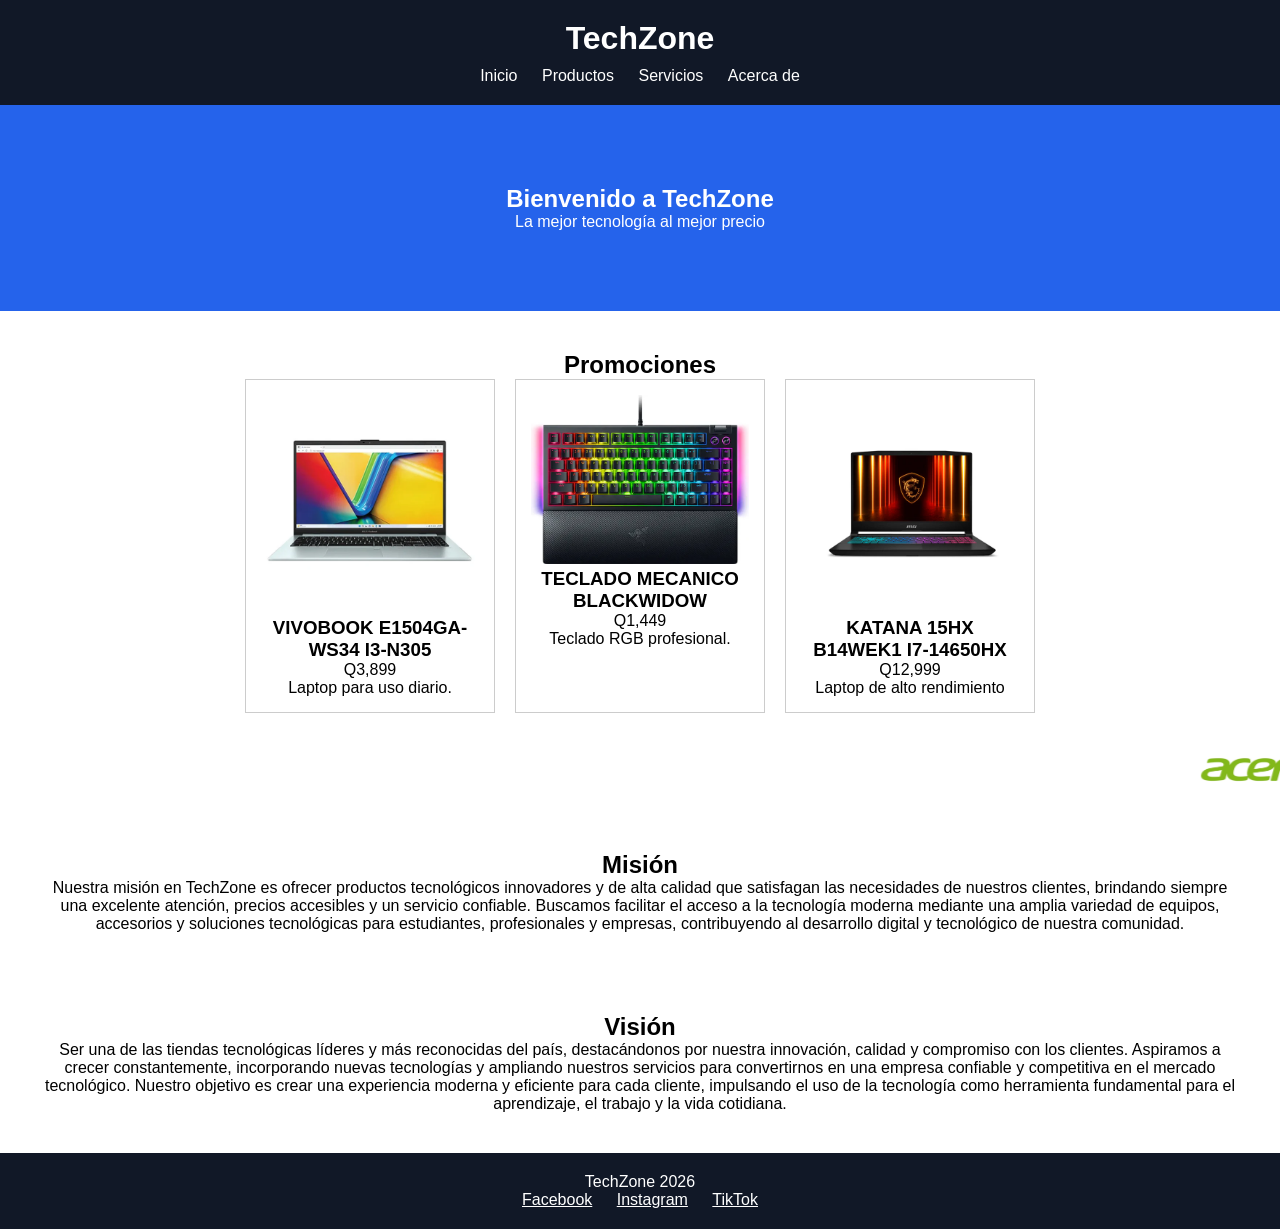
<file: index.html>
<!DOCTYPE html>
<html lang="es">

<head>
    <meta charset="UTF-8">
    <meta name="viewport" content="width=device-width, initial-scale=1.0">
    <title>TechZone - Inicio</title>
    <link rel="stylesheet" href="Inicio_GDJ.css">
</head>

<body>

    <header>
        <h1>TechZone</h1>

        <nav>
            <a href="index.html">Inicio</a>
            <a href="productos_GDJ.html">Productos</a>
            <a href="servicios_GDJ.html">Servicios</a>
            <a href="acerca_GDJ.html">Acerca de</a>
        </nav>
    </header>

    <main>
        <section class="banner_GDJ">
            <h2>Bienvenido a TechZone</h2>
            <p>La mejor tecnología al mejor precio</p>
        </section>

        <section class="promociones_GDJ">
            <h2>Promociones</h2>

            <div class="contenedor_GDJ">

                <div class="producto_GDJ">
                    <img src="imagenes_productos/vivobookAsus.png" alt="">
                    <h3>VIVOBOOK E1504GA-WS34 I3-N305</h3>
                    <p>Q3,899</p>
                    <p>Laptop para uso diario.</p>
                </div>

                <div class="producto_GDJ">
                    <img src="imagenes_productos/tecladoRazer.png" alt="">
                    <h3>TECLADO MECANICO BLACKWIDOW</h3>
                    <p>Q1,449</p>
                    <p>Teclado RGB profesional.</p>
                </div>

                <div class="producto_GDJ">
                    <img src="imagenes_productos/KatanaMsi.png" alt="">
                    <h3>KATANA 15HX B14WEK1 I7-14650HX</h3>
                    <p>Q12,999</p>
                    <p>Laptop de alto rendimiento</p>

                </div>
        </section>

        <section>
            <div class="div_logos_GDJ">
                <marquee behavior="" direction="">
                    <ul style="list-style: none;">
                        <li><img src="imagenes/acer.png" alt="" class="marquee_logos_GDJ"></li>
                        <li><img src="imagenes/amd.png" alt="" class="marquee_logos_GDJ"></li>
                        <li><img src="imagenes/apple.png" alt="" class="marquee_logos_GDJ"></li>
                        <li><img src="imagenes/asus.png" alt="" class="marquee_logos_GDJ"></li>
                        <li><img src="imagenes/dell.png" alt="" class="marquee_logos_GDJ"></li>
                        <li><img src="imagenes/hp.png" alt="" class="marquee_logos_GDJ"></li>
                        <li><img src="imagenes/intel.png" alt="" class="marquee_logos_GDJ"></li>
                        <li><img src="imagenes/kingston.png" alt="" class="marquee_logos_GDJ"></li>
                        <li><img src="imagenes/lenovo.png" alt="" class="marquee_logos_GDJ"></li>
                        <li><img src="imagenes/msi.png" alt="" class="marquee_logos_GDJ"></li>
                        <li><img src="imagenes/nvidia.png" alt="" class="marquee_logos_GDJ"></li>
                        <li><img src="imagenes/samsung.png" alt="" class="marquee_logos_GDJ"></li>
                    </ul>
                </marquee>
            </div>
        </section>

        <section class="mision_GDJ">
            <h2>Misión</h2>
            <p>
                Nuestra misión en TechZone es ofrecer productos tecnológicos
                innovadores y de alta calidad que satisfagan las necesidades
                de nuestros clientes, brindando siempre una excelente atención,
                precios accesibles y un servicio confiable. Buscamos facilitar
                el acceso a la tecnología moderna mediante una amplia variedad
                de equipos, accesorios y soluciones tecnológicas para estudiantes,
                profesionales y empresas, contribuyendo al desarrollo digital y
                tecnológico de nuestra comunidad.
            </p>
        </section>

        <section class="vision_GDJ">
            <h2>Visión</h2>
            <p>
                Ser una de las tiendas tecnológicas líderes y más reconocidas
                del país, destacándonos por nuestra innovación, calidad y compromiso
                con los clientes. Aspiramos a crecer constantemente, incorporando
                nuevas tecnologías y ampliando nuestros servicios para convertirnos
                en una empresa confiable y competitiva en el mercado tecnológico.
                Nuestro objetivo es crear una experiencia moderna y eficiente para
                cada cliente, impulsando el uso de la tecnología como herramienta
                fundamental para el aprendizaje, el trabajo y la vida cotidiana.
            </p>
        </section>

        <footer>
            <p>TechZone 2026</p>

            <a href="https://facebook.com" target="_blank">Facebook</a>
            <a href="https://instagram.com" target="_blank">Instagram</a>
            <a href="https://tiktok.com" target="_blank">TikTok</a>
        </footer>
    </main>
</body>

</html>
</file>
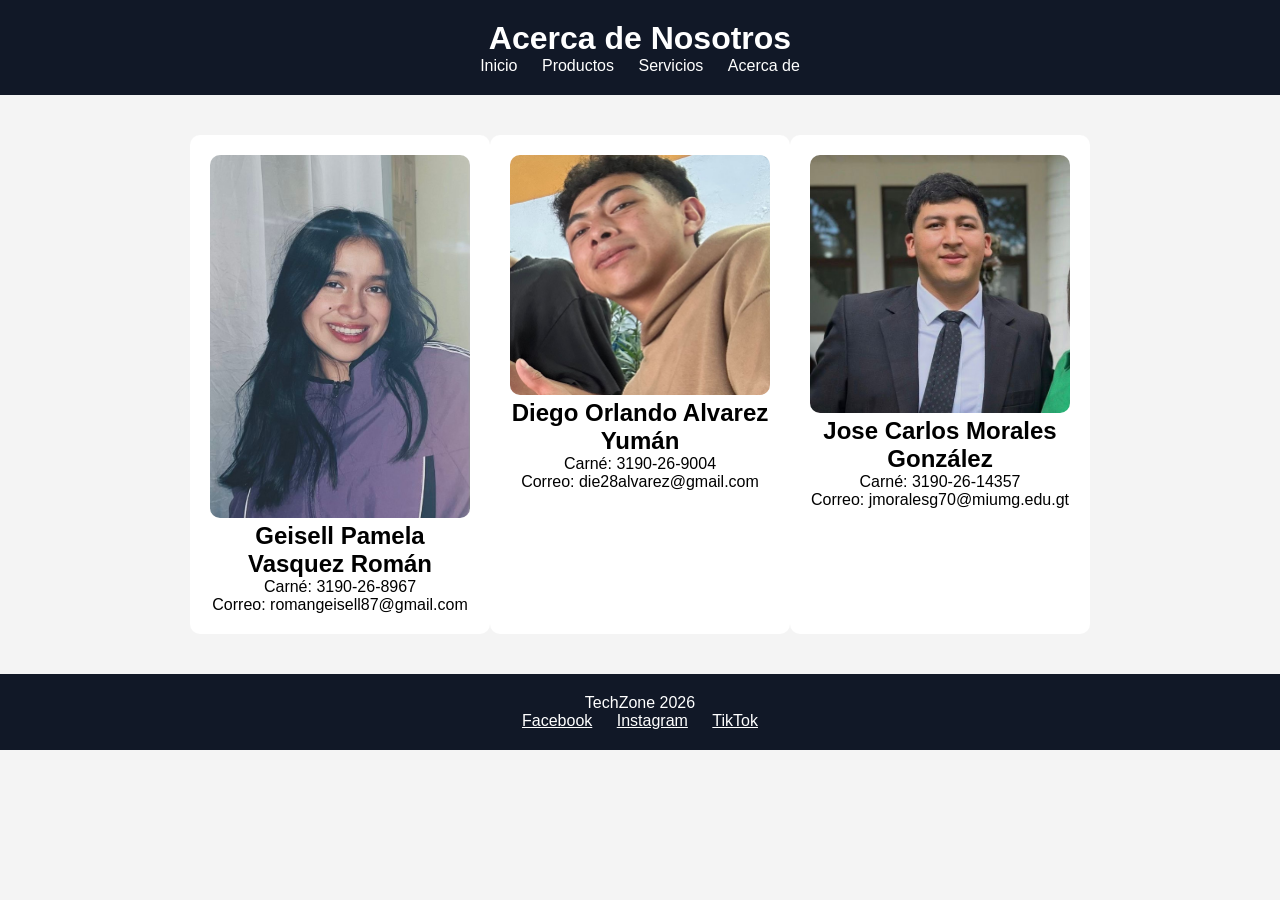
<file: acerca_GDJ.html>
<!DOCTYPE html>
<html lang="es">

<head>
    <meta charset="UTF-8">
    <meta name="viewport" content="width=device-width, initial-scale=1.0">
    <title>Acerca de</title>
    <link rel="stylesheet" href="acerca_GDJ.css">
</head>

<body>

    <header>
        <h1>Acerca de Nosotros</h1>

        <nav>
            <a href="index_GDJ.html">Inicio</a>
            <a href="productos_GDJ.html">Productos</a>
            <a href="servicios_GDJ.html">Servicios</a>
            <a href="acerca_GDJ.html">Acerca de</a>
        </nav>
    </header>

    <section class="integrantes_GDJ">

        <div class="persona_GDJ">
            <img src="imagenes/Geisel.jpeg" alt="">
            <h2>Geisell Pamela Vasquez Román</h2>
            <p>Carné: 3190-26-8967</p>
            <p>Correo: romangeisell87@gmail.com</p>
        </div>

        <div class="persona_GDJ">
            <img src="imagenes/Diego.jpeg" alt="">
            <h2>Diego Orlando Alvarez Yumán</h2>
            <p>Carné: 3190-26-9004</p>
            <p>Correo: die28alvarez@gmail.com</p>
        </div>

        <div class="persona_GDJ">
            <img src="imagenes/Jose.jpeg" alt="">
            <h2>Jose Carlos Morales González</h2>
            <p>Carné: 3190-26-14357</p>
            <p>Correo: jmoralesg70@miumg.edu.gt</p>
        </div>

    </section>

    <footer>
        <p>TechZone 2026</p>

        <a href="https://facebook.com" target="_blank">Facebook</a>
        <a href="https://instagram.com" target="_blank">Instagram</a>
        <a href="https://tiktok.com" target="_blank">TikTok</a>
    </footer>

</body>

</html>
</file>
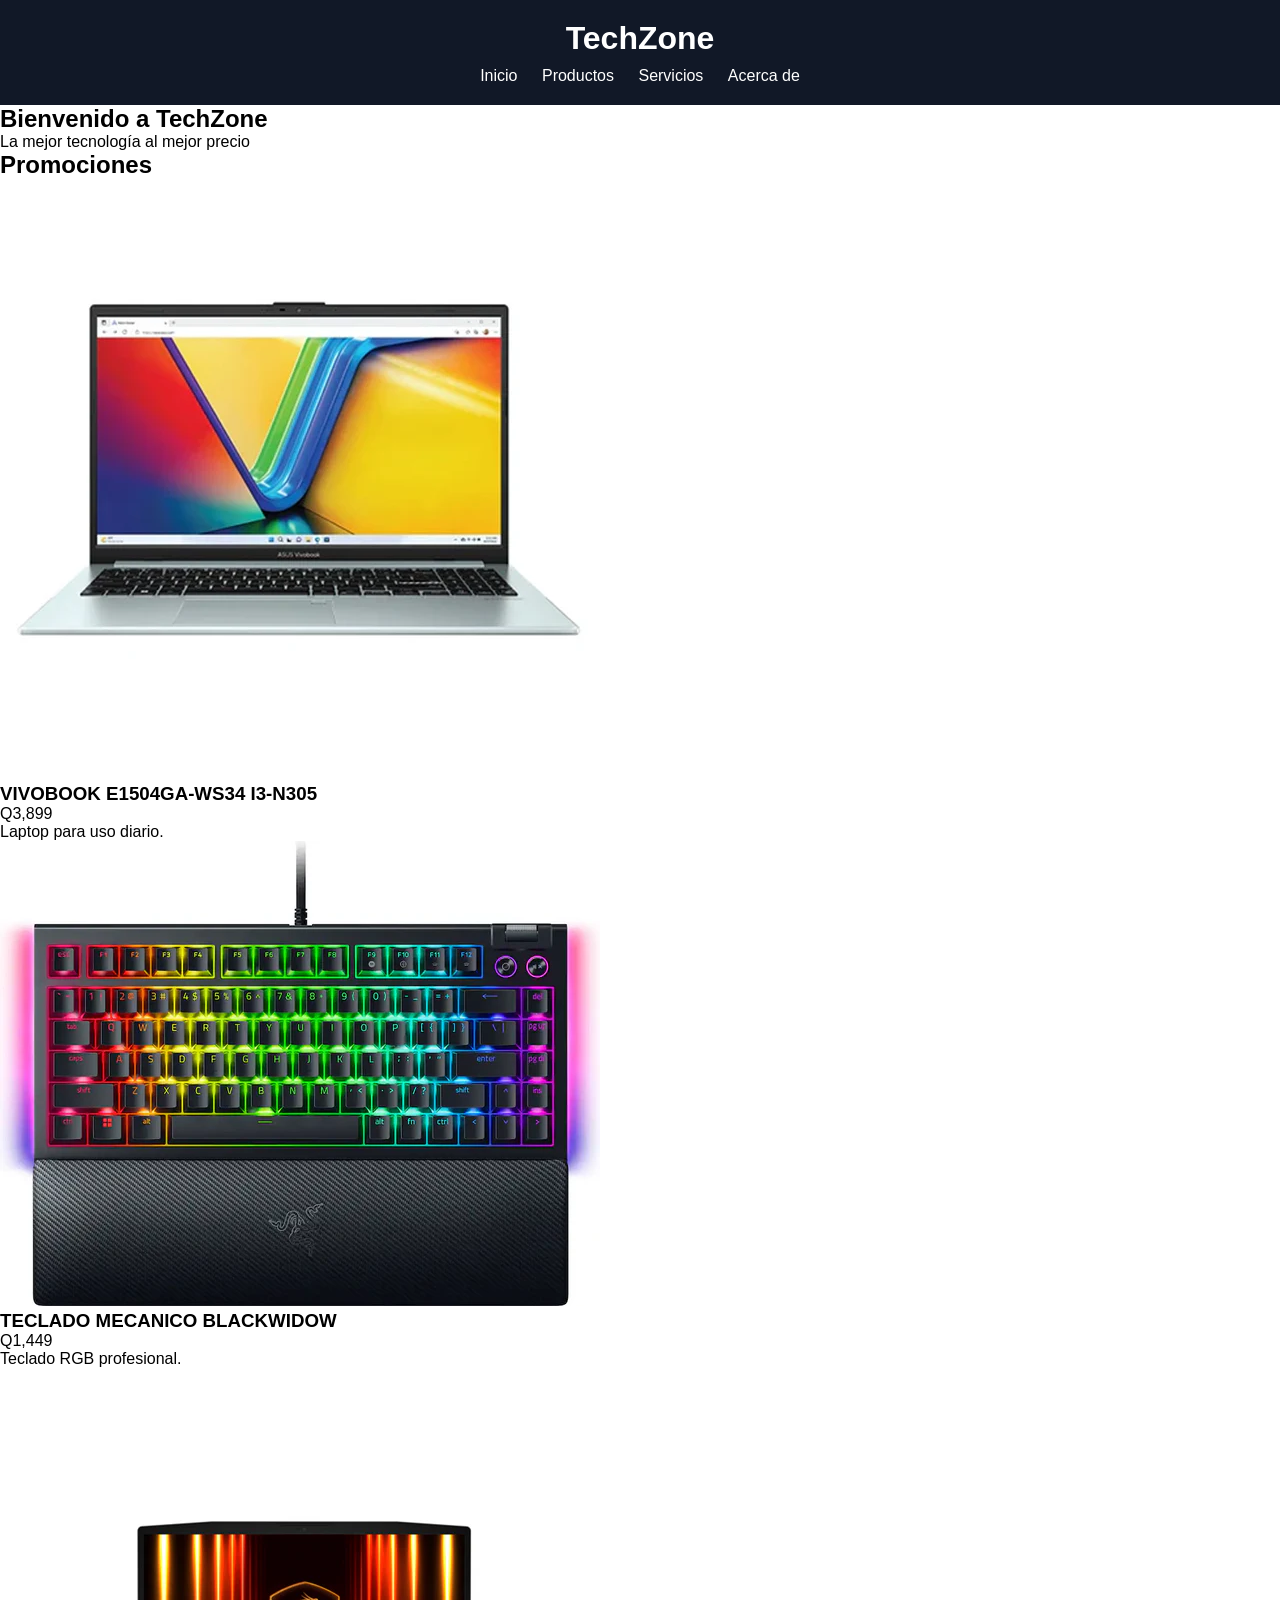
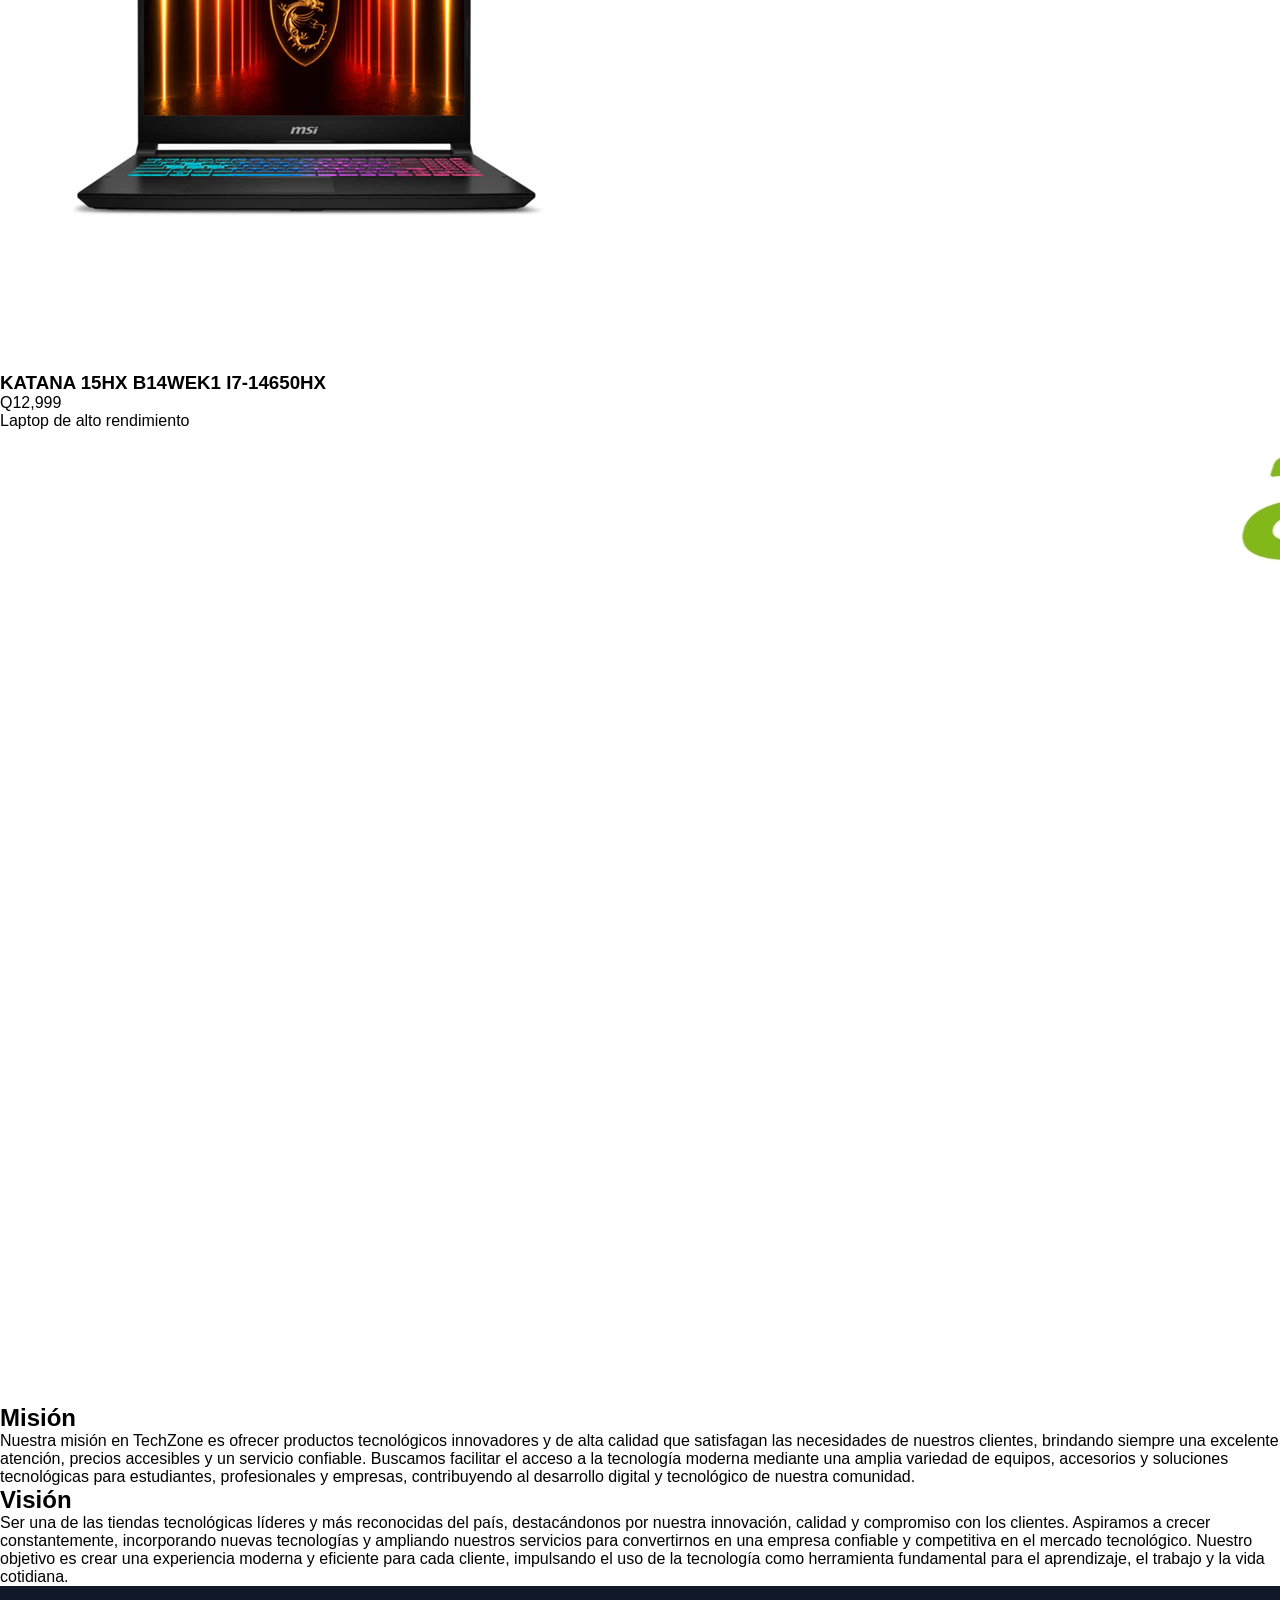
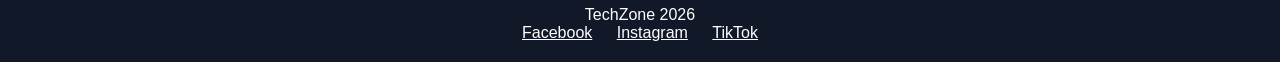
<file: index_GDJ.html>
<!DOCTYPE html>
<html lang="es">

<head>
    <meta charset="UTF-8">
    <meta name="viewport" content="width=device-width, initial-scale=1.0">
    <title>TechZone - Inicio</title>
    <link rel="stylesheet" href="Inicio_GDJ.css">
</head>

<body>

    <header>
        <h1>TechZone</h1>

        <nav>
            <a href="index_GDJ.html">Inicio</a>
            <a href="productos_GDJ.html">Productos</a>
            <a href="servicios_GDJ.html">Servicios</a>
            <a href="acerca_GDJ.html">Acerca de</a>
        </nav>
    </header>

    <main>
        <section class="banner">
            <h2>Bienvenido a TechZone</h2>
            <p>La mejor tecnología al mejor precio</p>
        </section>

        <section class="promociones">
            <h2>Promociones</h2>

            <div class="contenedor">

                <div class="producto">
                    <img src="imagenes_productos/vivobookAsus.png" alt="">
                    <h3>VIVOBOOK E1504GA-WS34 I3-N305</h3>
                    <p>Q3,899</p>
                    <p>Laptop para uso diario.</p>
                </div>

                <div class="producto">
                    <img src="imagenes_productos/tecladoRazer.png" alt="">
                    <h3>TECLADO MECANICO BLACKWIDOW</h3>
                    <p>Q1,449</p>
                    <p>Teclado RGB profesional.</p>
                </div>

                <div class="producto">
                    <img src="imagenes_productos/KatanaMsi.png" alt="">
                    <h3>KATANA 15HX B14WEK1 I7-14650HX</h3>
                    <p>Q12,999</p>
                    <p>Laptop de alto rendimiento</p>

                </div>
        </section>

        <section>
            <div class="div_logos">
                <marquee behavior="" direction="">
                    <ul style="list-style: none;">
                        <li><img src="imagenes/acer.png" alt="" class="marquee_logos"></li>
                        <li><img src="imagenes/amd.png" alt="" class="marquee_logos"></li>
                        <li><img src="imagenes/apple.png" alt="" class="marquee_logos"></li>
                        <li><img src="imagenes/asus.png" alt="" class="marquee_logos"></li>
                        <li><img src="imagenes/dell.png" alt="" class="marquee_logos"></li>
                        <li><img src="imagenes/hp.png" alt="" class="marquee_logos"></li>
                        <li><img src="imagenes/intel.png" alt="" class="marquee_logos"></li>
                        <li><img src="imagenes/kingston.png" alt="" class="marquee_logos"></li>
                        <li><img src="imagenes/lenovo.png" alt="" class="marquee_logos"></li>
                        <li><img src="imagenes/msi.png" alt="" class="marquee_logos"></li>
                        <li><img src="imagenes/nvidia.png" alt="" class="marquee_logos"></li>
                        <li><img src="imagenes/samsung.png" alt="" class="marquee_logos"></li>
                    </ul>
                </marquee>
            </div>
        </section>

        <section class="mision">
            <h2>Misión</h2>
            <p>
                Nuestra misión en TechZone es ofrecer productos tecnológicos
                innovadores y de alta calidad que satisfagan las necesidades
                de nuestros clientes, brindando siempre una excelente atención,
                precios accesibles y un servicio confiable. Buscamos facilitar
                el acceso a la tecnología moderna mediante una amplia variedad
                de equipos, accesorios y soluciones tecnológicas para estudiantes,
                profesionales y empresas, contribuyendo al desarrollo digital y
                tecnológico de nuestra comunidad.
            </p>
        </section>

        <section class="vision">
            <h2>Visión</h2>
            <p>
                Ser una de las tiendas tecnológicas líderes y más reconocidas
                del país, destacándonos por nuestra innovación, calidad y compromiso
                con los clientes. Aspiramos a crecer constantemente, incorporando
                nuevas tecnologías y ampliando nuestros servicios para convertirnos
                en una empresa confiable y competitiva en el mercado tecnológico.
                Nuestro objetivo es crear una experiencia moderna y eficiente para
                cada cliente, impulsando el uso de la tecnología como herramienta
                fundamental para el aprendizaje, el trabajo y la vida cotidiana.
            </p>
        </section>

        <footer>
            <p>TechZone 2026</p>

            <a href="https://facebook.com" target="_blank">Facebook</a>
            <a href="https://instagram.com" target="_blank">Instagram</a>
            <a href="https://tiktok.com" target="_blank">TikTok</a>
        </footer>
    </main>
</body>

</html>
</file>
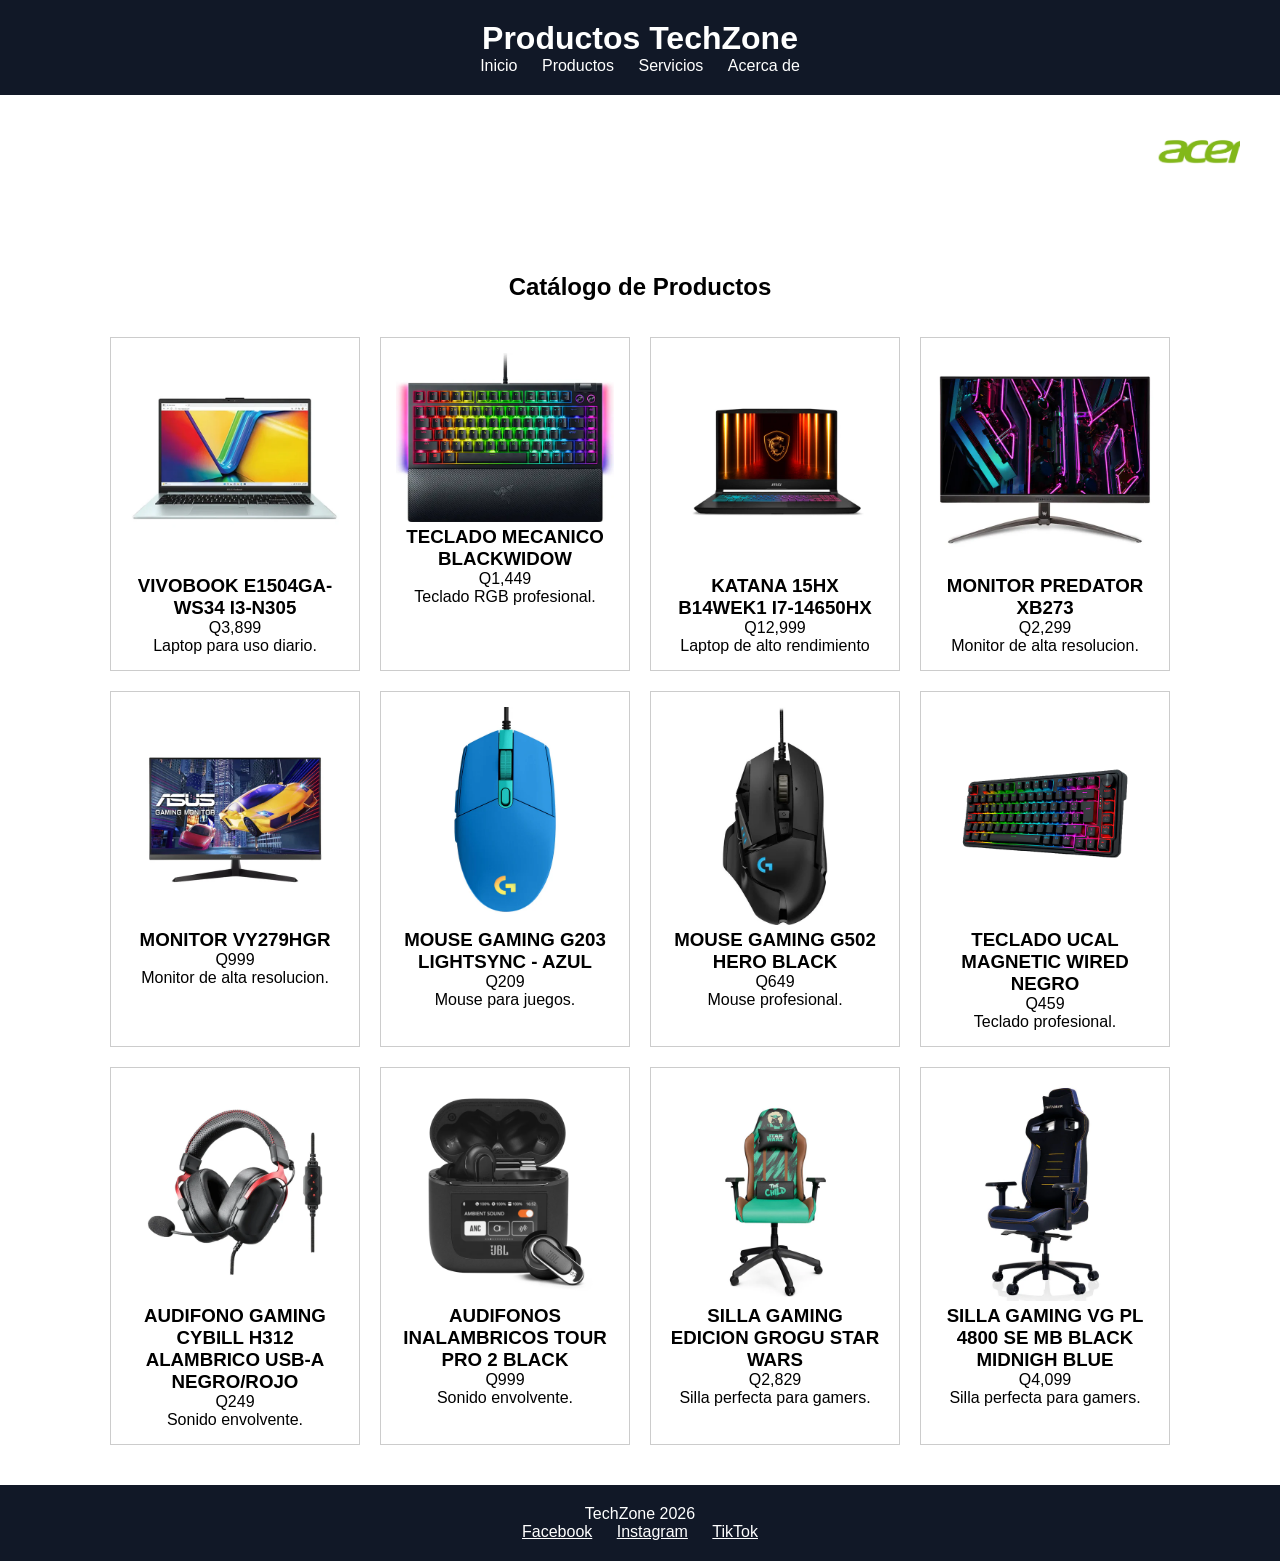
<file: productos_GDJ.html>
<!DOCTYPE html>
<html lang="es">

<head>
    <meta charset="UTF-8">
    <meta name="viewport" content="width=device-width, initial-scale=1.0">
    <title>Productos</title>
    <link rel="stylesheet" href="productos_GDJ.css">
</head>

<body>

    <header>
        <h1>Productos TechZone</h1>

        <nav>
            <a href="index.html">Inicio</a>
            <a href="productos_GDJ.html">Productos</a>
            <a href="servicios_GDJ.html">Servicios</a>
            <a href="acerca_GDJ.html">Acerca de</a>
        </nav>
    </header>

    <section>
        <div class="div_logos_GDJ">
            <marquee behavior="" direction="">
                <ul style="list-style: none;">
                    <li><img src="imagenes/acer.png" alt="" class="marquee_logos_GDJ"></li>
                    <li><img src="imagenes/amd.png" alt="" class="marquee_logos_GDJ"></li>
                    <li><img src="imagenes/apple.png" alt="" class="marquee_logos_GDJ"></li>
                    <li><img src="imagenes/asus.png" alt="" class="marquee_logos_GDJ"></li>
                    <li><img src="imagenes/dell.png" alt="" class="marquee_logos_GDJ"></li>
                    <li><img src="imagenes/hp.png" alt="" class="marquee_logos_GDJ"></li>
                    <li><img src="imagenes/intel.png" alt="" class="marquee_logos_GDJ"></li>
                    <li><img src="imagenes/kingston.png" alt="" class="marquee_logos_GDJ"></li>
                    <li><img src="imagenes/lenovo.png" alt="" class="marquee_logos_GDJ"></li>
                    <li><img src="imagenes/msi.png" alt="" class="marquee_logos_GDJ"></li>
                    <li><img src="imagenes/nvidia.png" alt="" class="marquee_logos_GDJ"></li>
                    <li><img src="imagenes/samsung.png" alt="" class="marquee_logos_GDJ"></li>
                </ul>
            </marquee>
        </div>
    </section>

    <section>
        <h2>Catálogo de Productos</h2>
        <br><br>
        <div class="contenedor_GDJ">

            <div class="producto_GDJ">
                <img src="imagenes_productos/vivobookAsus.png" alt="">
                <h3>VIVOBOOK E1504GA-WS34 I3-N305</h3>
                <p>Q3,899</p>
                <p>Laptop para uso diario.</p>
            </div>

            <div class="producto_GDJ">
                <img src="imagenes_productos/tecladoRazer.png" alt="">
                <h3>TECLADO MECANICO BLACKWIDOW</h3>
                <p>Q1,449</p>
                <p>Teclado RGB profesional.</p>
            </div>

            <div class="producto_GDJ">
                <img src="imagenes_productos/KatanaMsi.png" alt="">
                <h3>KATANA 15HX B14WEK1 I7-14650HX</h3>
                <p>Q12,999</p>
                <p>Laptop de alto rendimiento</p>
            </div>

            <div class="producto_GDJ">
                <img src="imagenes_productos/MonitorAcer.png" alt="">
                <h3>MONITOR PREDATOR XB273</h3>
                <p>Q2,299</p>
                <p>Monitor de alta resolucion.</p>
            </div>

            <div class="producto_GDJ">
                <img src="imagenes_productos/MonitorAsus.png" alt="">
                <h3>MONITOR VY279HGR</h3>
                <p>Q999</p>
                <p>Monitor de alta resolucion.</p>
            </div>

            <div class="producto_GDJ">
                <img src="imagenes_productos/MouseG203.png" alt="">
                <h3>MOUSE GAMING G203 LIGHTSYNC - AZUL</h3>
                <p>Q209</p>
                <p>Mouse para juegos.</p>
            </div>

            <div class="producto_GDJ">
                <img src="imagenes_productos/MouseG502.png" alt="">
                <h3>MOUSE GAMING G502 HERO BLACK</h3>
                <p>Q649</p>
                <p>Mouse profesional.</p>
            </div>

            <div class="producto_GDJ">
                <img src="imagenes_productos/tecladoRedragon.png" alt="">
                <h3>TECLADO UCAL MAGNETIC WIRED NEGRO</h3>
                <p>Q459</p>
                <p>Teclado profesional.</p>
            </div>

            <div class="producto_GDJ">
                <img src="imagenes_productos/audifonosRedragon.png" alt="">
                <h3>AUDIFONO GAMING CYBILL H312 ALAMBRICO USB-A NEGRO/ROJO</h3>
                <p>Q249</p>
                <p>Sonido envolvente.</p>
            </div>

            <div class="producto_GDJ">
                <img src="imagenes_productos/audifonosJBL.png" alt="">
                <h3>AUDIFONOS INALAMBRICOS TOUR PRO 2 BLACK</h3>
                <p>Q999</p>
                <p>Sonido envolvente.</p>
            </div>

            <div class="producto_GDJ">
                <img src="imagenes_productos/sillaGaming.png" alt="">
                <h3>SILLA GAMING EDICION GROGU STAR WARS</h3>
                <p>Q2,829</p>
                <p>Silla perfecta para gamers.</p>
            </div>

            <div class="producto_GDJ">
                <img src="imagenes_productos/sillaGaming2.png" alt="">
                <h3>SILLA GAMING VG PL 4800 SE MB BLACK MIDNIGH BLUE</h3>
                <p>Q4,099</p>
                <p>Silla perfecta para gamers.</p>
            </div>

        </div>
    </section>

    <footer>
        <p>TechZone 2026</p>

        <a href="https://facebook.com" target="_blank">Facebook</a>
        <a href="https://instagram.com" target="_blank">Instagram</a>
        <a href="https://tiktok.com" target="_blank">TikTok</a>
    </footer>

</body>

</html>
</file>
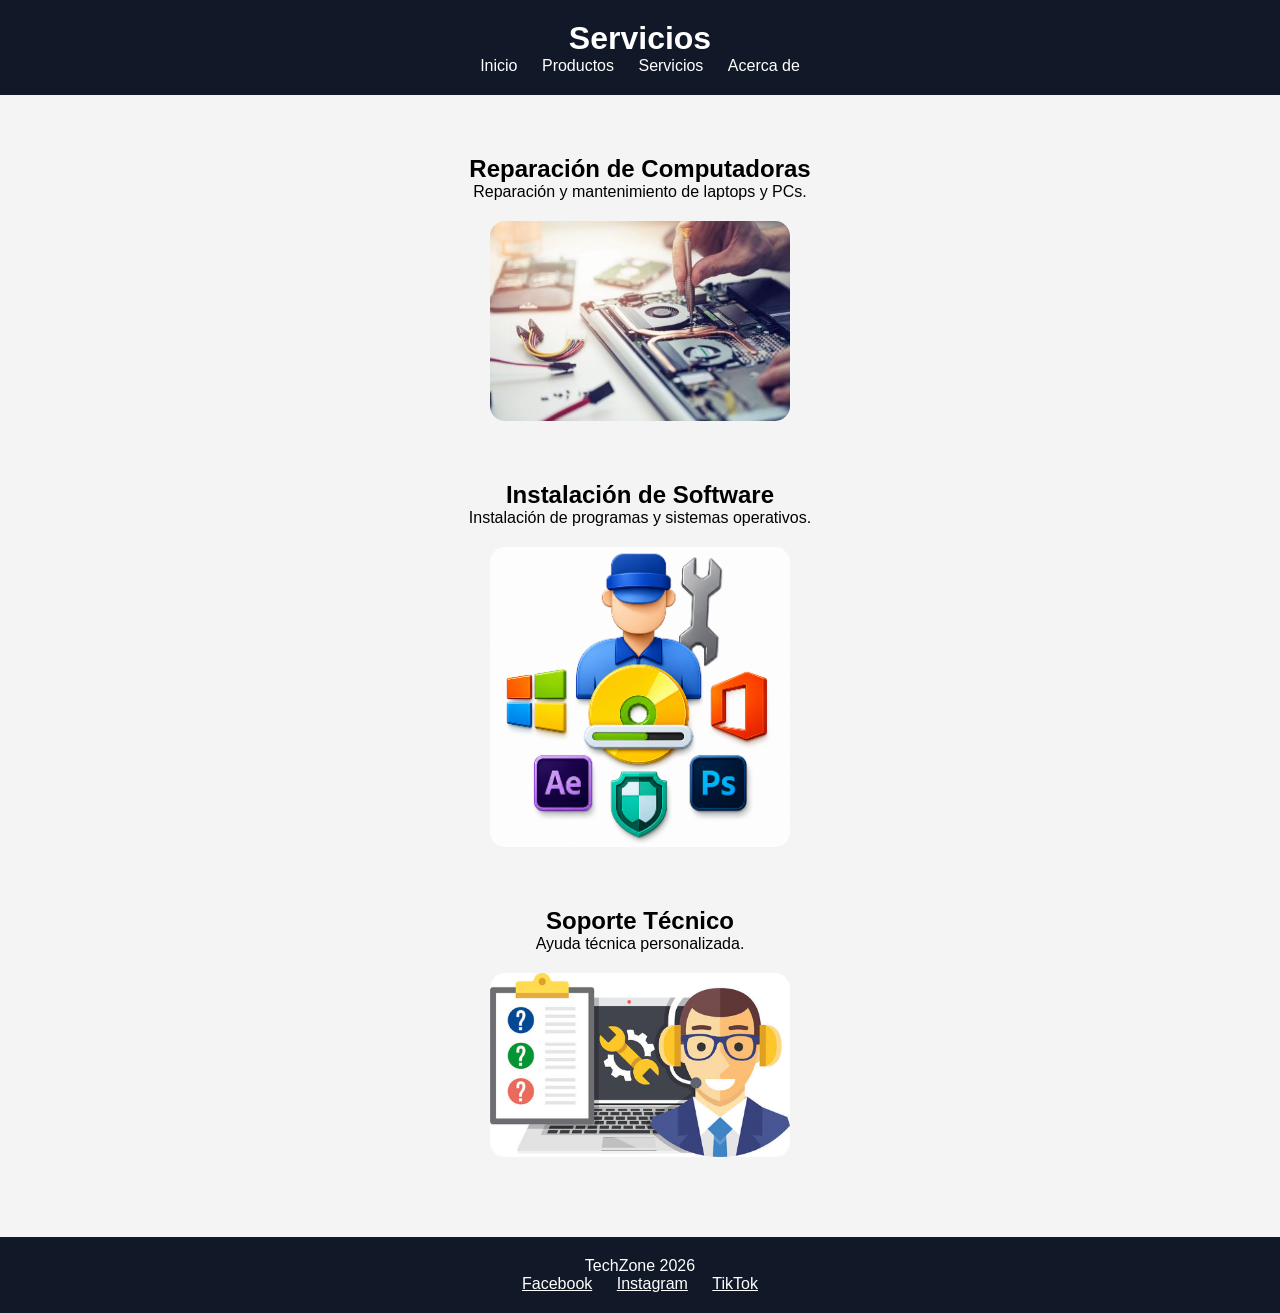
<file: servicios_GDJ.html>
<!DOCTYPE html>
<html lang="es">

<head>
    <meta charset="UTF-8">
    <meta name="viewport" content="width=device-width, initial-scale=1.0">
    <title>Servicios</title>
    <link rel="stylesheet" href="servicios_GDJ.css">
</head>

<body>

    <header>
        <h1>Servicios</h1>

        <nav>
            <a href="index.html">Inicio</a>
            <a href="productos_GDJ.html">Productos</a>
            <a href="servicios_GDJ.html">Servicios</a>
            <a href="acerca_GDJ.html">Acerca de</a>
        </nav>
    </header>

    <section>

        <div class="servicio_GDJ">
            <h2>Reparación de Computadoras</h2>
            <p>
                Reparación y mantenimiento de laptops y PCs.
            </p>
            <img src="imagenes/mantenimiento.png" alt="">
        </div>

        <div class="servicio_GDJ">
            <h2>Instalación de Software</h2>
            <p>
                Instalación de programas y sistemas operativos.
            </p>
            <img src="imagenes/programas.png" alt="">
        </div>

        <div class="servicio_GDJ">
            <h2>Soporte Técnico</h2>
            <p>
                Ayuda técnica personalizada.
            </p>
            <img src="imagenes/soporte.png" alt="">
        </div>

    </section>

    <footer>
        <p>TechZone 2026</p>

        <a href="https://facebook.com" target="_blank">Facebook</a>
        <a href="https://instagram.com" target="_blank">Instagram</a>
        <a href="https://tiktok.com" target="_blank">TikTok</a>
    </footer>

</body>

</html>
</file>
<file: Inicio_GDJ.css>
*{
    margin: 0;
    padding: 0;
    box-sizing: border-box;
}

html, body{
    height: 100%;
    margin: 0;
}

body{
    font-family: Arial;
    background-color: #ffffff;
    display: flex;
    flex-direction: column;
}

header{
    background-color: #111827;
    color: white;
    padding: 20px;
    text-align: center;
}

nav{
    margin-top: 10px;
}

nav a{
    color: white;
    text-decoration: none;
    margin: 10px;
}

.banner_GDJ{
    background-color: #2563eb;
    color: white;
    text-align: center;
    padding: 80px;
}

.promociones_GDJ{
    padding: 40px;
    text-align: center;
}

.contenedor_GDJ{
    display: flex;
    flex-wrap: wrap;
    gap: 20px;
    justify-content: center;
}

.producto_GDJ{
    width: 250px;
    border: 1px solid #ccc;
    padding: 15px;
    text-align: center;
}

.producto_GDJ img{
    width: 100%;
}

.card{
    background-color: rgb(255, 255, 255);
    padding: 20px;
    width: 250px;
    border-radius: 10px;
}

.card img{
    width: 100%;
}

.mision_GDJ,
.vision_GDJ{
    padding: 40px;
    text-align: center;
}

footer{
    background-color: #111827;
    color: white;
    text-align: center;
    padding: 20px;
}

footer a{
    color: white;
    margin: 10px;
}

img.marquee_logos_GDJ{
    max-width: 120px;
    max-height: 50px;
}

li{
    display: list-item;
    unicode-bidi: isolate;
}

ul{
    display: flex;
    list-style: none;
    padding: 0;
    margin: 0;
    gap: 20px;
}


@media(max-width:768px){

    .contenedor_GDJ{
        flex-direction: column;
        align-items: center;
    }

}
</file>
<file: acerca_GDJ.css>
*{
    margin: 0;
    padding: 0;
    box-sizing: border-box;
}

body{
    font-family: Arial;
    background-color: #f4f4f4;
}

header{
    background-color: #111827;
    color: white;
    text-align: center;
    padding: 20px;
}

nav a{
    color: white;
    text-decoration: none;
    margin: 10px;
}

.integrantes_GDJ{
    padding: 40px;
    display: flex;
    justify-content: center;
}

.persona_GDJ{
    background-color: white;
    padding: 20px;
    width: 300px;
    text-align: center;
    border-radius: 10px;
}

.persona_GDJ img{
    width: 100%;
    border-radius: 10px;
}


footer{
    background-color: #111827;
    color: white;
    text-align: center;
    padding: 20px;
}

footer a{
    color: white;
    margin: 10px;
}

@media(max-width:768px){

    .contenedor_GDJ{
        flex-direction: column;
        align-items: center;
    }

}
</file>
<file: productos_GDJ.css>
*{
    margin: 0;
    padding: 0;
    box-sizing: border-box;
}

body{
    font-family: Arial;
    background-color: #ffffff;
    display: flex;
    flex-direction: column;
}

header{
    background-color: #111827;
    color: white;
    text-align: center;
    padding: 20px;
}

nav a{
    color: white;
    text-decoration: none;
    margin: 10px;
}

section{
    padding: 40px;
    text-align: center;
}

.contenedor_GDJ{
    display: flex;
    flex-wrap: wrap;
    gap: 20px;
    justify-content: center;
}

.producto_GDJ{
    width: 250px;
    border: 1px solid #ccc;
    padding: 15px;
    text-align: center;
}

.producto_GDJ img{
    width: 100%;
}

footer{
    background-color: #111827;
    color: white;
    text-align: center;
    padding: 20px;
}

footer a{
    color: white;
    margin: 10px;
}

img.marquee_logos_GDJ{
    max-width: 120px;
    max-height: 50px;
}

li{
    display: list-item;
    unicode-bidi: isolate;
}

ul{
    display: flex;
    list-style: none;
    padding: 0;
    margin: 0;
    gap: 20px;
}


@media(max-width:768px){

    .contenedor_GDJ{
        flex-direction: column;
        align-items: center;
    }

}
</file>
<file: servicios_GDJ.css>
*{
    margin: 0;
    padding: 0;
    box-sizing: border-box;
}

body{
    font-family: Arial;
    background-color: #f4f4f4;
}

header{
    background-color: #111827;
    color: white;
    text-align: center;
    padding: 20px;
}

nav a{
    color: white;
    text-decoration: none;
    margin: 10px;
}

section{
    padding: 40px;
}

.servicio_GDJ{
    text-align: center;
    padding: 20px;
}

.servicio_GDJ img{
    width: 100%;
    max-width: 300px;
    height: auto;
    display: block;
    margin: 20px auto;
    border-radius: 15px;
    object-fit: cover;
}

footer{
    background-color: #111827;
    color: white;
    text-align: center;
    padding: 20px;
}

footer a{
    color: white;
    margin: 10px;
}



@media(max-width:768px){

    .contenedor_GDJ{
        flex-direction: column;
        align-items: center;
    }

}
</file>
